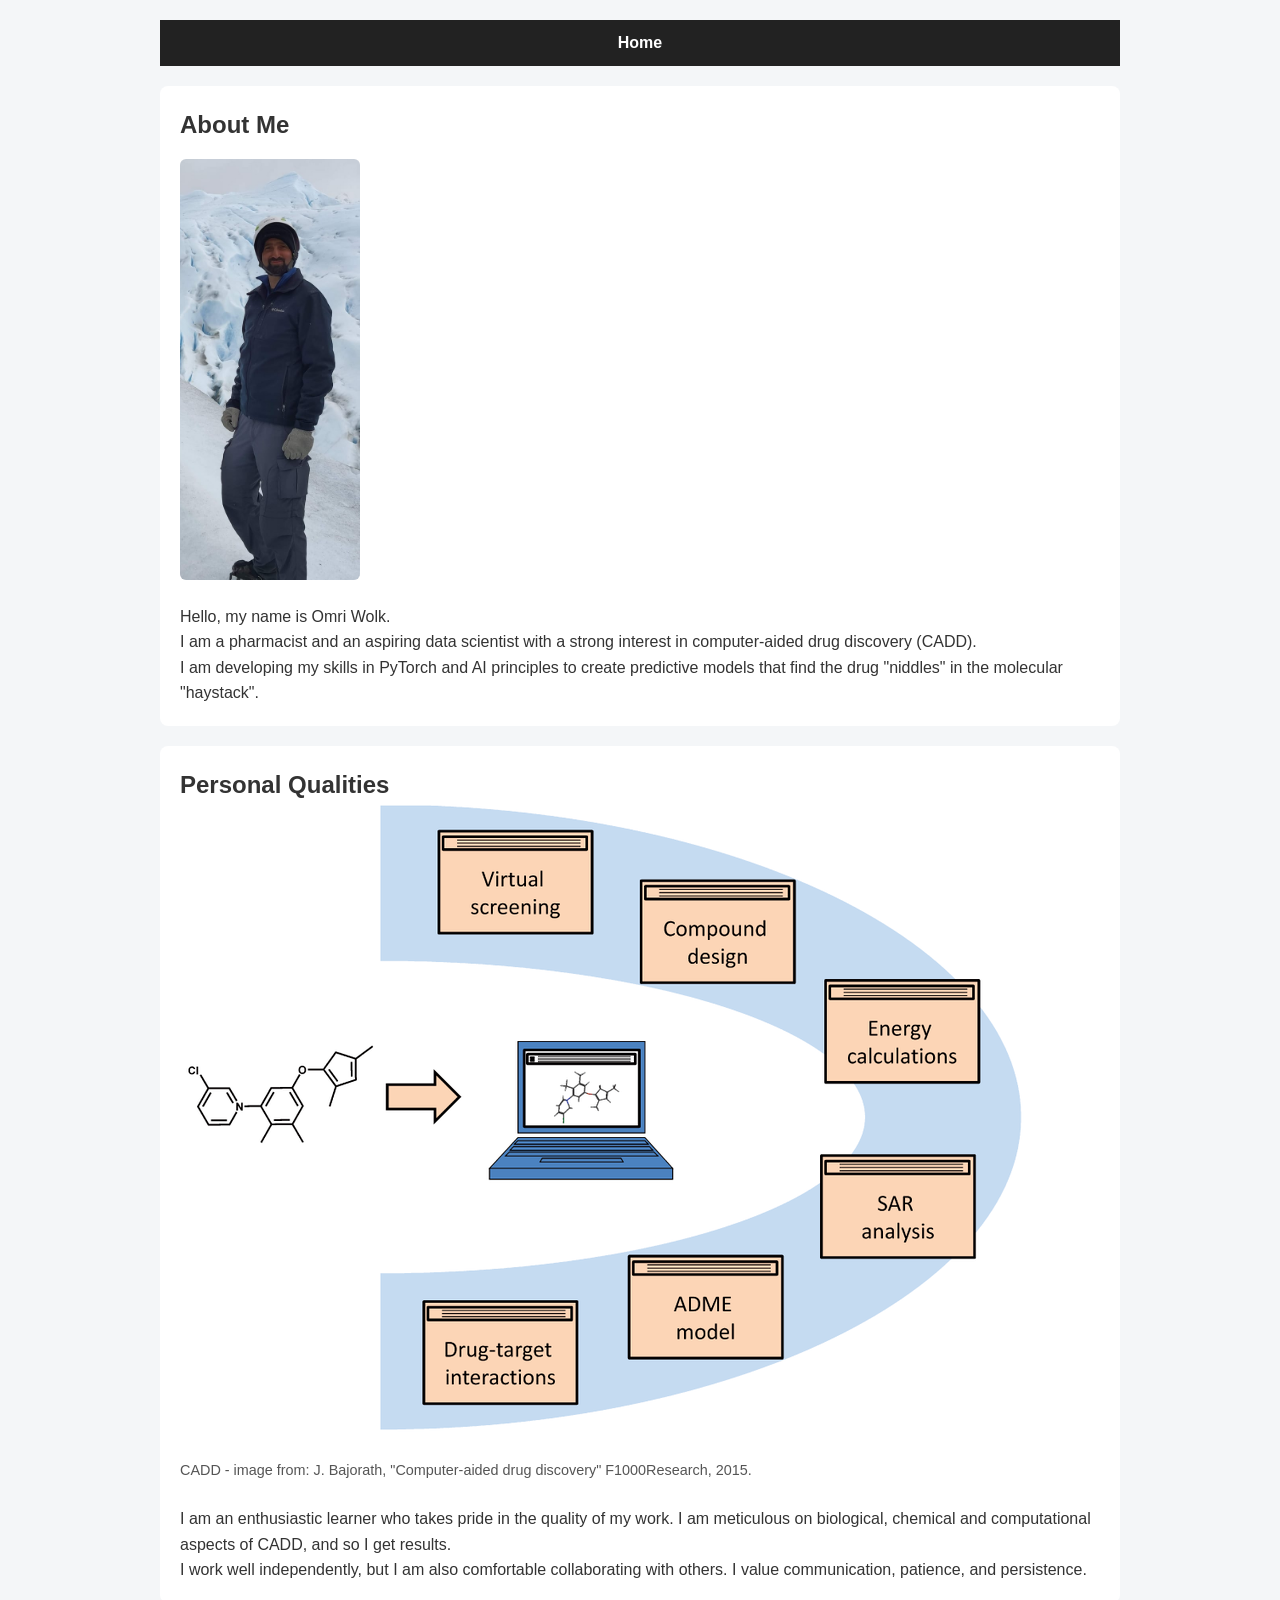
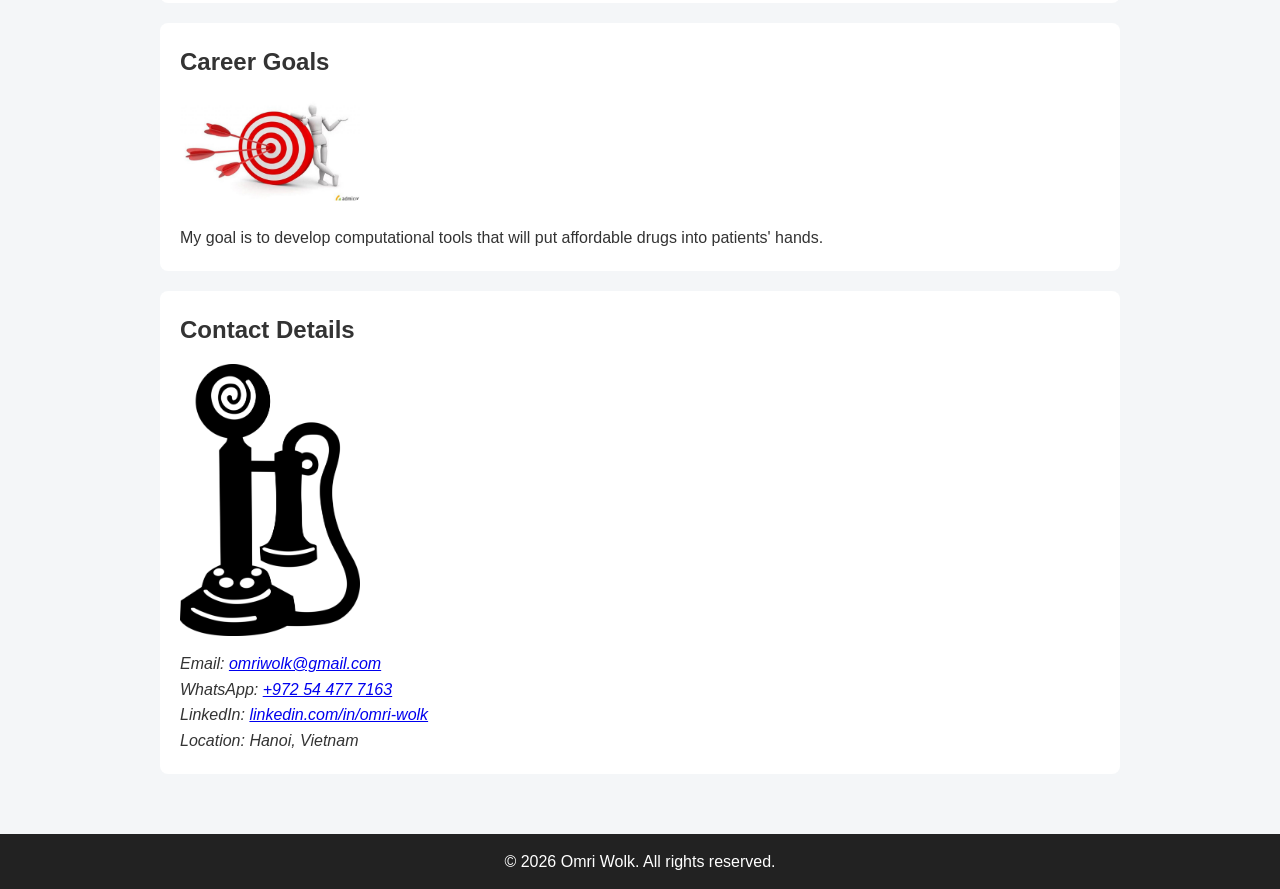
<file: firebase_projects/public/about/index.html>
<!DOCTYPE html>
<!-- Declares HTML5 document type -->

<html lang="en">
<!-- Sets language to English for accessibility and SEO -->

<head>
    <meta charset="UTF-8">
    <!-- Enables support for all characters -->

    <meta name="viewport" content="width=device-width, initial-scale=1.0">
    <!-- Makes page responsive on mobile devices -->

    <title>Omri Wolk | Portfolio</title>
    <!-- Browser tab title -->

    <meta name="description" content="Personal portfolio homepage for a prospective employer.">
    <!-- SEO description for search engines -->

    <link rel="stylesheet" href="../main.css">
    <!-- Links global stylesheet -->

    <link rel="manifest" href="/manifest.json">
    <!-- Links PWA manifest file -->

    <meta name="theme-color" content="#2c3e50">
    <!-- Sets mobile browser theme color -->

    <meta name="mobile-web-app-capable" content="yes">
    <!-- Enables full-screen app-like behavior on mobile -->

    <meta name="apple-mobile-web-app-capable" content="yes">
    <!-- Enables PWA behavior on iOS Safari -->
</head>

<body>

<main>
<!-- Main content wrapper for semantic structure -->

<nav>
    <!-- Navigation section -->

    <a href="../index.html">Home</a>
    <!-- Link back to homepage -->
</nav>

<script>
    // Checks if browser supports service workers (PWA feature)
    if ("serviceWorker" in navigator) {

        // Registers service worker for offline caching + installability
        navigator.serviceWorker.register("/service-worker.js")

        // Logs success message in console
        .then(() => console.log("Service Worker registered"))

        // Logs error if registration fails
        .catch(err => console.log("SW registration failed:", err));
    }
</script>

<section>
    <!-- About Me section -->

    <h2>About Me</h2>
    <!-- Section heading -->

    <figure>
        <!-- Image with caption for accessibility -->

        <img src="Profile_picture_edited.jpg" alt="Portrait of Omri Wolk" class="profile-img">
        <!-- Profile image -->

    </figure>

    <p>Hello, my name is Omri Wolk.</p>
    <!-- Intro line -->

    <p>
        I am a pharmacist and an aspiring data scientist with a strong interest in 
        computer-aided drug discovery (CADD).
    </p>

    <p>
        I am developing my skills in PyTorch and AI principles to create predictive 
        models that find the drug "niddles" in the molecular "haystack".
    </p>
</section>

<section>
    <!-- Personal qualities section -->

    <h2>Personal Qualities</h2>

    <figure>
        <!-- Image + caption block -->

        <img src="CADD.jpg" alt=" ..." >
        <!-- CADD-related image -->

        <figcaption>
            CADD - image from: J. Bajorath, "Computer-aided drug discovery" F1000Research, 2015.
        </figcaption>
    </figure>

    <p>		
    
     
    </p>
    
    <p>
        I am an enthusiastic learner who takes pride in the quality of my work. I am meticulous 
        on biological, chemical and computational aspects of CADD, and so I get results.
    </p>

    <p>
        I work well independently, but I am also comfortable collaborating with others. I value 
        communication, patience, and persistence.
    </p>
</section>

<section>

    <h2>Career Goals</h2>
    <!-- Section heading -->
    
    <figure>
    	<img src="target.jpg" alt="Career Goals" class="profile-img">
    	<!-- Career goals image -->
    </figure>

    <p>
        My goal is to develop computational tools that will put affordable drugs into patients' hands.
    </p>
</section>

<section>
    <!-- Contact section -->

    <h2>Contact Details</h2>

    <img src="contact.png" alt="Contact" class="profile-img">
    <!-- Contact icon/image -->

    <address>
        <!-- Semantic contact information -->

        <p>Email: <a href="mailto:omriwolk@gmail.com">omriwolk@gmail.com</a></p>
        <!-- Email link -->

        <p>WhatsApp: 
            <a href="https://wa.me/972544777163" target="_blank" rel="noopener noreferrer">
                +972 54 477 7163
            </a>
        </p>

        <p>LinkedIn: 
            <a href="https://www.linkedin.com/in/omri-wolk-237b012a1" target="_blank">
                linkedin.com/in/omri-wolk
            </a>
        </p>

        <p>Location: Hanoi, Vietnam</p>
        <!-- Physical location -->
    </address>
</section>

</main>

<footer>
    <!-- Page footer -->

    <p>&copy; 2026 Omri Wolk. All rights reserved.</p>
    <!-- Copyright notice -->
</footer>

</body>
</html>
</file>
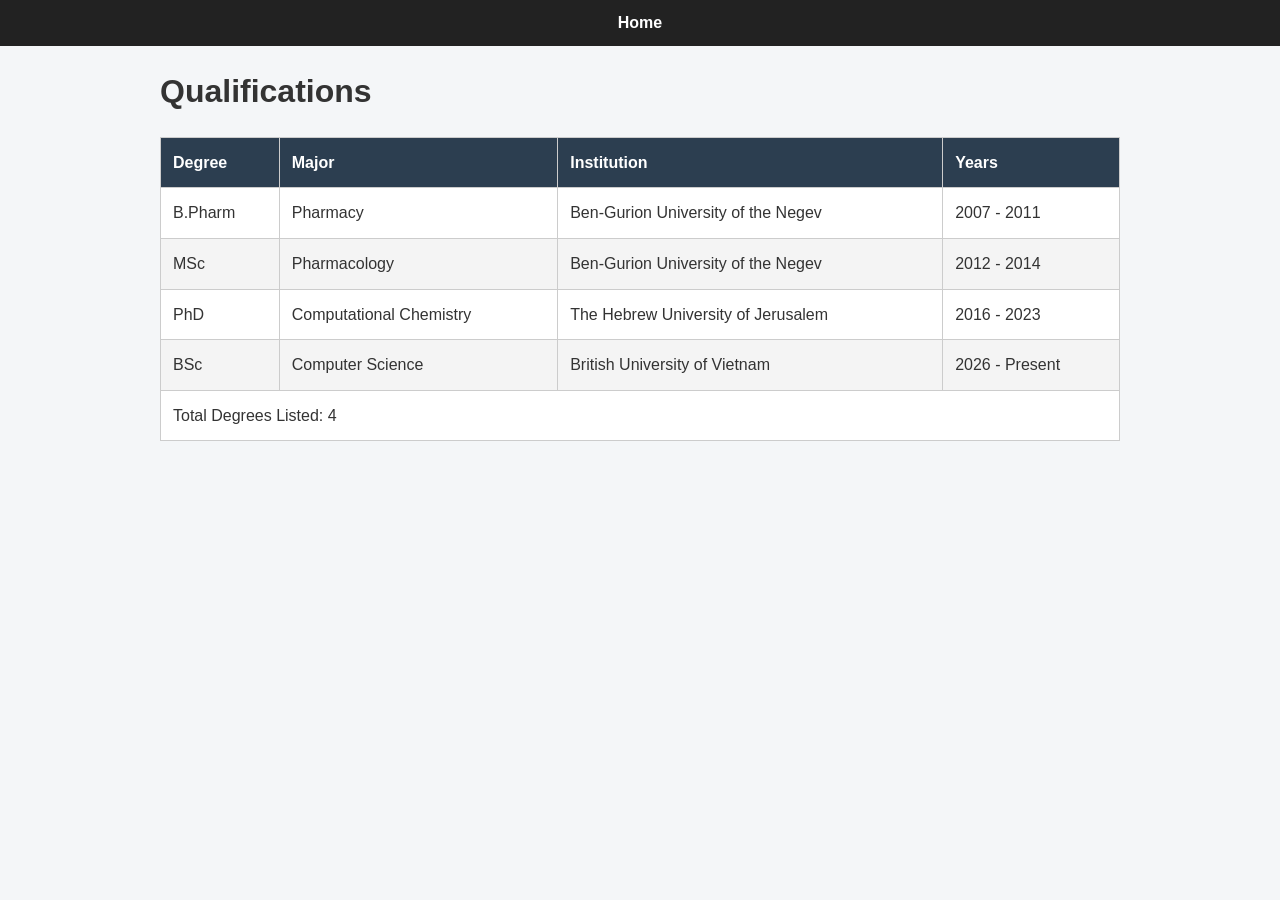
<file: firebase_projects/public/qualifications/index.html>
<!DOCTYPE html>
<!-- Declares HTML5 document type -->

<html lang="en">
<!-- Sets language to English for accessibility and SEO -->

<head>
    <meta charset="UTF-8">
    <!-- Enables full character encoding support -->

    <meta name="viewport" content="width=device-width, initial-scale=1.0">
    <!-- Ensures responsive layout on mobile devices -->

    <title>Qualifications</title>
    <!-- Browser tab title -->

    <link rel="stylesheet" href="../main.css">
    <!-- Links global CSS stylesheet -->

    <link rel="manifest" href="/manifest.json">
    <!-- Links PWA manifest file -->

    <meta name="theme-color" content="#2c3e50">
    <!-- Sets browser theme color for mobile UI -->

    <meta name="mobile-web-app-capable" content="yes">
    <!-- Enables app-like full-screen mode on mobile -->

    <meta name="apple-mobile-web-app-capable" content="yes">
    <!-- Enables PWA behavior on iOS Safari -->
</head>

<body>

<script>
    // Checks if browser supports service workers (required for PWA)
    if ("serviceWorker" in navigator) {

        // Registers service worker for caching/offline support
        navigator.serviceWorker.register("/service-worker.js")

        // Logs success message in browser console
        .then(() => console.log("Service Worker registered"))

        // Logs error if registration fails
        .catch(err => console.log("SW registration failed:", err));
    }
</script>

<nav>
    <!-- Navigation section -->

    <a href="../index.html">Home</a>
    <!-- Link back to homepage -->
</nav>

<main>
<!-- Main content wrapper -->

<h1>Qualifications</h1>
<!-- Page heading -->

<table class="qual-table">
<!-- Styled table for qualifications -->

    <thead>
        <!-- Table header section -->

        <tr>
            <th>Degree</th>
            <th>Major</th>
            <th>Institution</th>
            <th>Years</th>
        </tr>
    </thead>

    <tbody>
        <!-- Main table content -->

        <tr>
            <td>B.Pharm</td>
            <td>Pharmacy</td>
            <td>Ben-Gurion University of the Negev</td>
            <td>2007 - 2011</td>
        </tr>

        <tr>
            <td>MSc</td>
            <td>Pharmacology</td>
            <td>Ben-Gurion University of the Negev</td>
            <td>2012 - 2014</td>
        </tr>

        <tr>
            <td>PhD</td>
            <td>Computational Chemistry</td>
            <td>The Hebrew University of Jerusalem</td>
            <td>2016 - 2023</td>
        </tr>

        <tr>
            <td>BSc</td>
            <td>Computer Science</td>
            <td>British University of Vietnam</td>
            <td>2026 - Present</td>
        </tr>
    </tbody>

    <tfoot>
        <!-- Table footer summary -->

        <tr>
            <td colspan="4">Total Degrees Listed: 4</td>
            <!-- Spans across all columns -->
        </tr>
    </tfoot>

</table>

</main>

</body>
</html>
</file>
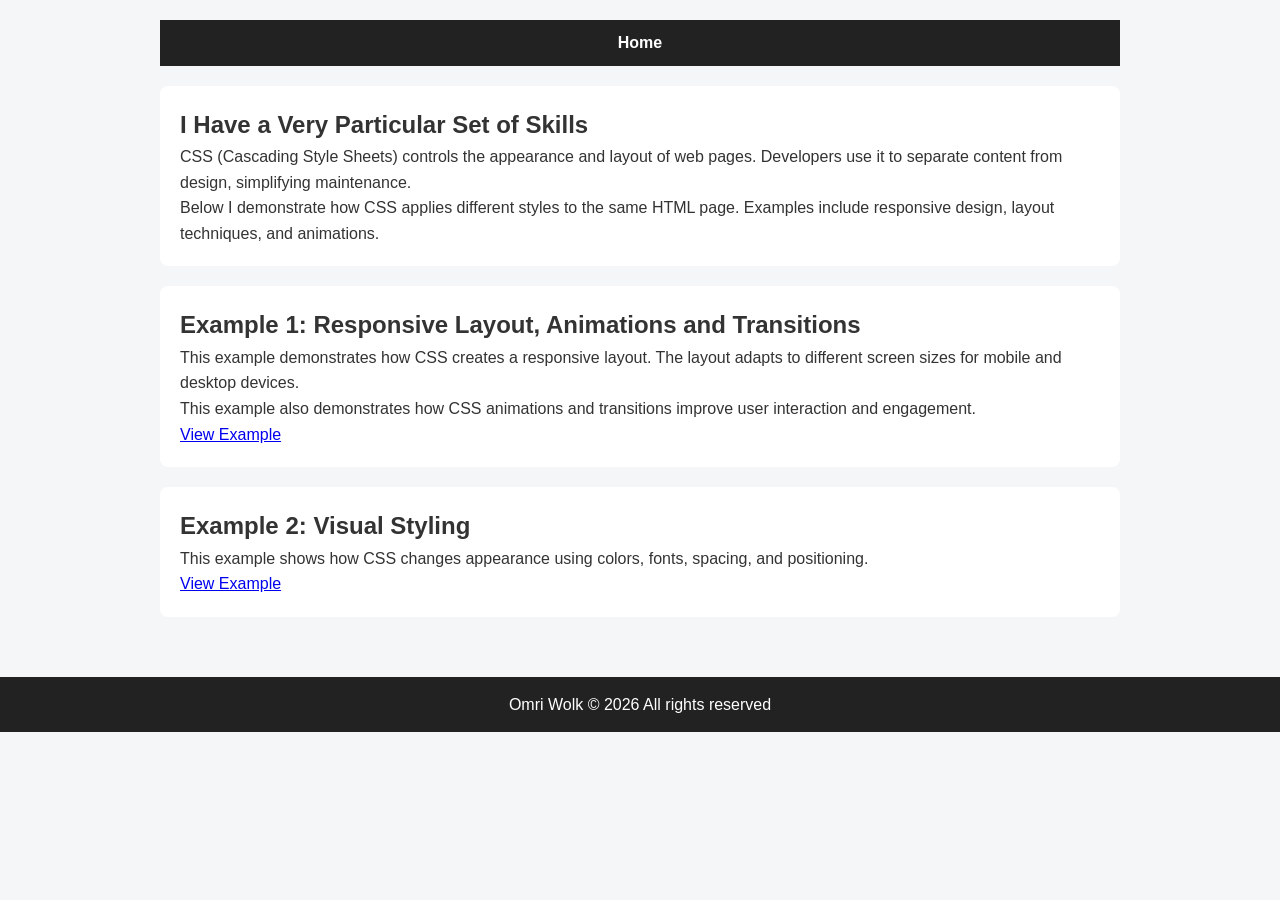
<file: firebase_projects/public/skills/index.html>
<!DOCTYPE html>
<!-- Declares HTML5 document type -->

<html lang="en">
<!-- Sets language for accessibility and search engines -->

<head>
    <meta charset="UTF-8">
    <!-- Enables full Unicode character support -->

    <meta name="viewport" content="width=device-width, initial-scale=1.0">
    <!-- Makes page responsive on mobile devices -->

    <title>Skills</title>
    <!-- Browser tab title -->

    <link rel="stylesheet" href="../main.css">
    <!-- Links global stylesheet -->

    <link rel="manifest" href="/manifest.json">
    <!-- Links PWA manifest file -->

    <meta name="theme-color" content="#2c3e50">
    <!-- Sets mobile browser theme color -->

    <meta name="mobile-web-app-capable" content="yes">
    <!-- Enables full-screen PWA mode on mobile -->

    <meta name="apple-mobile-web-app-capable" content="yes">
    <!-- Enables iOS PWA behavior -->
</head>

<body>

<main>
<!-- Main content wrapper -->

<script>
    // Checks if service workers are supported (required for PWA)
    if ("serviceWorker" in navigator) {

        // Registers service worker for caching/offline functionality
        navigator.serviceWorker.register("/service-worker.js")

        // Logs success to console
        .then(() => console.log("Service Worker registered"))

        // Logs error if registration fails
        .catch(err => console.log("SW registration failed:", err));
    }
</script>

<nav>
    <!-- Navigation section -->

    <a href="../index.html">Home</a>
    <!-- Link back to homepage -->
</nav>

<section>
    <!-- Intro section describing skills page -->

    <h2>I Have a Very Particular Set of Skills</h2>
    <!-- Main heading -->

    <p>
        CSS (Cascading Style Sheets) controls the appearance and layout of web pages. 
        Developers use it to separate content from design, simplifying maintenance.
    </p>

    <p>
        Below I demonstrate how CSS applies different styles to the same HTML page.  
        Examples include responsive design, layout techniques, and animations.
    </p>
</section>

<section>
    <!-- Example 1 section -->

    <h2>Example 1: Responsive Layout, Animations and Transitions</h2>

    <p>
        This example demonstrates how CSS creates a responsive layout. 
        The layout adapts to different screen sizes for mobile and desktop devices.
    </p>
    
    <p> 
        This example also demonstrates how CSS animations and transitions improve user interaction and engagement.
    </p>

    <a href="page_1.html">View Example</a>
    <!-- Link to demo page -->
</section>

<section>
    <!-- Example 2 section -->

    <h2>Example 2: Visual Styling</h2>

    <p>
        This example shows how CSS changes appearance using colors, fonts, spacing, and positioning.
    </p>

    <a href="page_2.html">View Example</a>
</section>

</main>

<footer>
    <!-- Footer section -->

    <p>
        Omri Wolk © 2026 All rights reserved
    </p>
    <!-- Copyright notice -->
</footer>

</body>
</html>
</file>
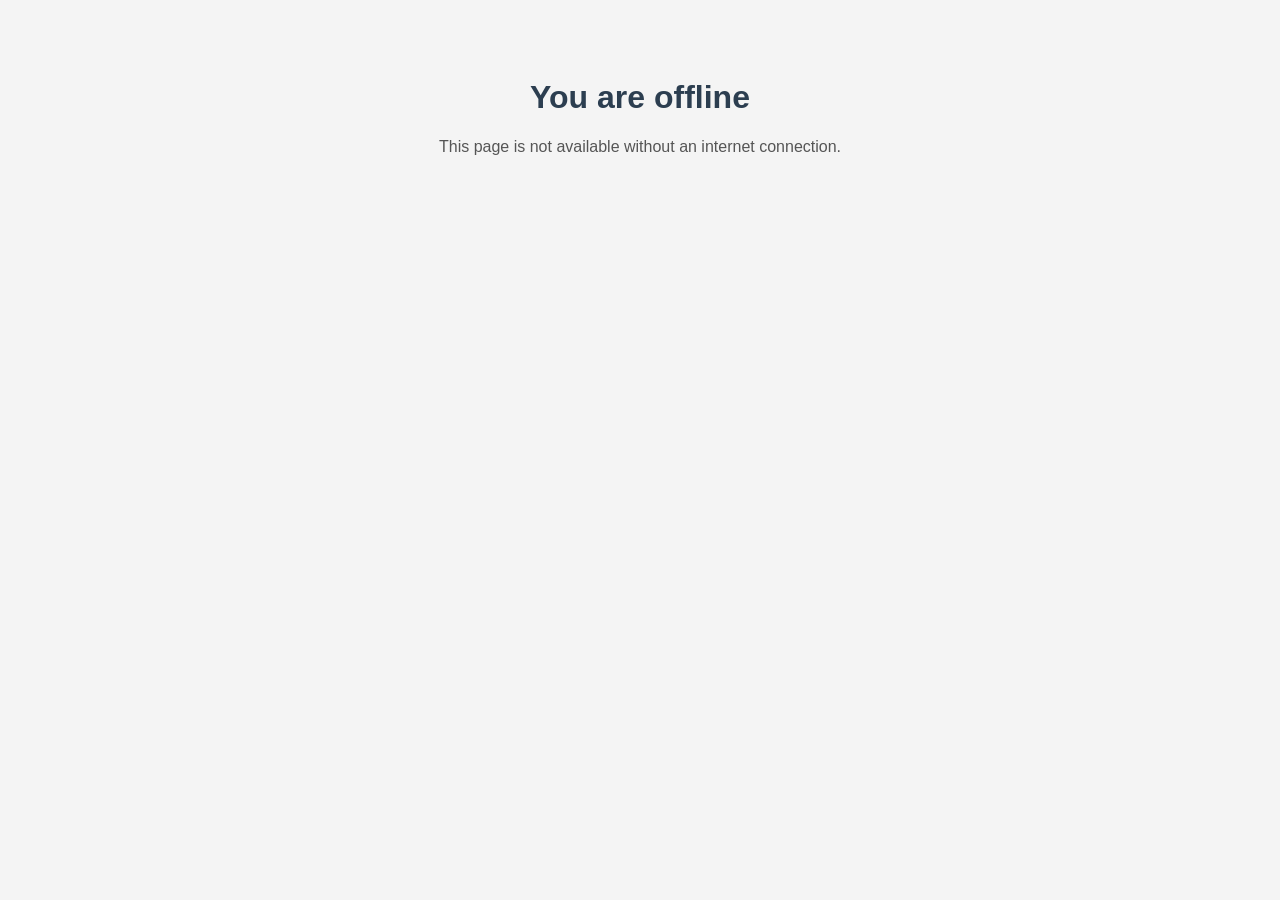
<file: firebase_projects/public/offline.html>
<!DOCTYPE html>
<html lang="en">
<head>
  <meta charset="UTF-8">
  <meta name="viewport" content="width=device-width, initial-scale=1.0">
  <title>Offline</title>
  <style>
    body {
      font-family: Arial, sans-serif;
      text-align: center;
      padding: 50px;
      background: #f4f4f4;
    }

    h1 {
      color: #2c3e50;
    }

    p {
      color: #555;
    }
  </style>
</head>
<body>

  <h1>You are offline</h1>
  <p>This page is not available without an internet connection.</p>

</body>
</html>
</file>
<file: firebase_projects/public/main.css>
/* Reset */
* {
  margin: 0;
  padding: 0;
  box-sizing: border-box;
} /* Removes default browser spacing and standardizes box model */

/* Base */
body {
  font-family: Arial, sans-serif;
  background: #f4f6f8;
  color: #333;
  line-height: 1.6;
} /* Sets global typography, background color, and readability */

/* Layout */
main {
  max-width: 1000px;
  margin: auto;
  padding: 20px;
} /* Centers content and limits width for readability */

/* Navigation */
nav {
  background: #222;
  padding: 10px;
  text-align: center;
} /* Creates dark navigation bar with centered links */

nav a {
  color: white;
  margin: 0 15px;
  text-decoration: none;
  font-weight: bold;
} /* Styles navigation links (spacing, color, emphasis) */

nav a:hover {
  text-decoration: underline;
} /* Adds hover feedback for better UX */

/* Sections */
section {
  background: white;
  margin: 20px 0;
  padding: 20px;
  border-radius: 8px;
} /* Creates card-like layout for content blocks */

/* Images */
img {
  max-width: 100%;
  border-radius: 6px;
} /* Makes images responsive and slightly rounded */

figure {
  margin-bottom: 1.5rem;
}

figcaption {
  margin-top: 8px;   /* space between image and caption */
  margin-bottom: 10px; /* space between caption and text below */
  font-size: 0.9rem;
  color: #555;
}

.profile-img {
  width: 180px;
  height: auto;
  display: block;
  margin: 15px 0;
} /* Controls profile image size and keeps aspect ratio */

/* Tables */
.qual-table {
  width: 100%;
  border-collapse: collapse;
  margin-top: 20px;
  background: white;
} /* Full-width clean table layout */

.qual-table th,
.qual-table td {
  border: 1px solid #ccc;
  padding: 12px;
  text-align: left;
} /* Defines table cell borders and spacing */

.qual-table th {
  background: #2c3e50;
  color: white;
} /* Styles table header for contrast */

.qual-table tr:nth-child(even) {
  background: #f4f4f4;
} /* Alternating row colors for readability */

.qual-table tr:hover {
  background: #e0f0ff;
} /* Hover highlight for interactivity */

/* Footer */
footer {
  text-align: center;
  padding: 15px;
  background: #222;
  color: white;
  margin-top: 20px;
} /* Footer styling with contrast and spacing */
</file>
